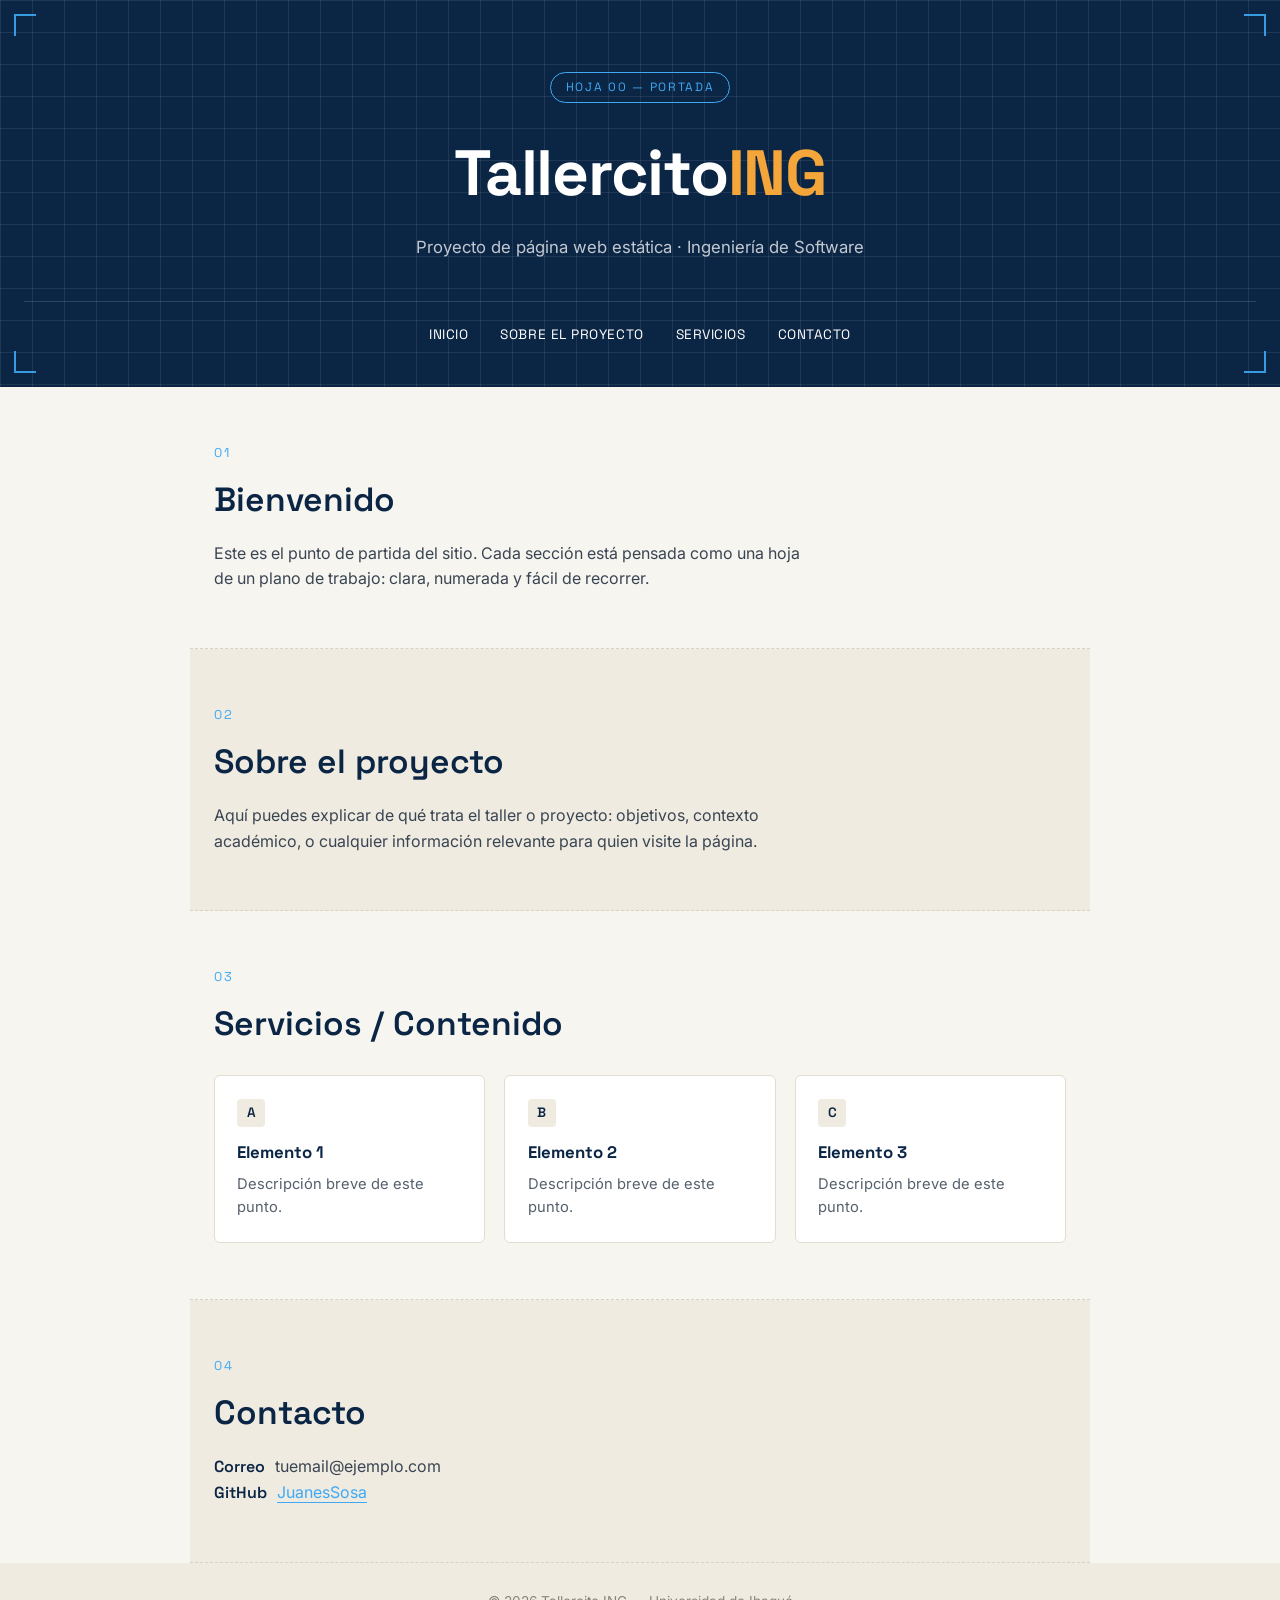
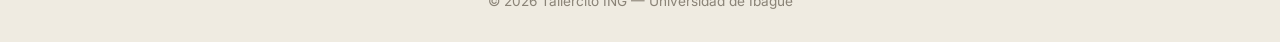
<file: index.html>
<!DOCTYPE html>
<html lang="es">
<head>
  <meta charset="UTF-8">
  <meta name="viewport" content="width=device-width, initial-scale=1.0">
  <title>Tallercito ING</title>
  <link rel="preconnect" href="https://fonts.googleapis.com">
  <link rel="preconnect" href="https://fonts.gstatic.com" crossorigin>
  <link href="https://fonts.googleapis.com/css2?family=Space+Grotesk:wght@400;500;600;700&family=Inter:wght@400;500;600&display=swap" rel="stylesheet">
  <link rel="stylesheet" href="css/styles.css">
</head>
<body>

  <header class="hero">
    <div class="hero__grid"></div>
    <span class="corner corner--tl"></span>
    <span class="corner corner--tr"></span>
    <span class="corner corner--bl"></span>
    <span class="corner corner--br"></span>

    <div class="hero__content">
      <span class="eyebrow">Hoja 00 — Portada</span>
      <h1>Tallercito<span class="accent">ING</span></h1>
      <p class="hero__sub">Proyecto de página web estática · Ingeniería de Software</p>
    </div>

    <nav class="navbar">
      <ul>
        <li><a href="#inicio">Inicio</a></li>
        <li><a href="#sobre">Sobre el proyecto</a></li>
        <li><a href="#servicios">Servicios</a></li>
        <li><a href="#contacto">Contacto</a></li>
      </ul>
    </nav>
  </header>

  <main>
    <section id="inicio" class="sheet">
      <span class="sheet__num">01</span>
      <h2>Bienvenido</h2>
      <p>Este es el punto de partida del sitio. Cada sección está pensada como una hoja de un plano de trabajo: clara, numerada y fácil de recorrer.</p>
    </section>

    <section id="sobre" class="sheet sheet--alt">
      <span class="sheet__num">02</span>
      <h2>Sobre el proyecto</h2>
      <p>Aquí puedes explicar de qué trata el taller o proyecto: objetivos, contexto académico, o cualquier información relevante para quien visite la página.</p>
    </section>

    <section id="servicios" class="sheet">
      <span class="sheet__num">03</span>
      <h2>Servicios / Contenido</h2>
      <div class="cards">
        <div class="card">
          <span class="card__mark">A</span>
          <h3>Elemento 1</h3>
          <p>Descripción breve de este punto.</p>
        </div>
        <div class="card">
          <span class="card__mark">B</span>
          <h3>Elemento 2</h3>
          <p>Descripción breve de este punto.</p>
        </div>
        <div class="card">
          <span class="card__mark">C</span>
          <h3>Elemento 3</h3>
          <p>Descripción breve de este punto.</p>
        </div>
      </div>
    </section>

    <section id="contacto" class="sheet sheet--alt sheet--contact">
      <span class="sheet__num">04</span>
      <h2>Contacto</h2>
      <p><span class="label">Correo</span> tuemail@ejemplo.com</p>
      <p><span class="label">GitHub</span> <a href="https://github.com/JuanesSosa" target="_blank" rel="noopener">JuanesSosa</a></p>
    </section>
  </main>

  <footer>
    <p>&copy; 2026 Tallercito ING — Universidad de Ibagué</p>
  </footer>

  <script src="js/script.js"></script>
</body>
</html>
</file>
<file: css/styles.css>
:root {
  --ink: #16202A;
  --blueprint: #0B2545;
  --blueprint-line: rgba(255, 255, 255, 0.14);
  --paper: #F7F5F0;
  --paper-alt: #EFEBE1;
  --cyan: #3FA9F5;
  --amber: #F4A63A;
  --font-display: 'Space Grotesk', system-ui, sans-serif;
  --font-body: 'Inter', system-ui, sans-serif;
}

* {
  margin: 0;
  padding: 0;
  box-sizing: border-box;
}

body {
  font-family: var(--font-body);
  line-height: 1.6;
  color: var(--ink);
  background: var(--paper);
}

/* ---------- HERO / HEADER ---------- */

.hero {
  position: relative;
  background: var(--blueprint);
  color: #fff;
  padding: 3rem 1.5rem 2.5rem;
  overflow: hidden;
}

.hero__grid {
  position: absolute;
  inset: 0;
  background-image:
    linear-gradient(var(--blueprint-line) 1px, transparent 1px),
    linear-gradient(90deg, var(--blueprint-line) 1px, transparent 1px);
  background-size: 32px 32px;
  opacity: 0.6;
  pointer-events: none;
}

.corner {
  position: absolute;
  width: 22px;
  height: 22px;
  border: 2px solid var(--cyan);
  opacity: 0.9;
}
.corner--tl { top: 14px; left: 14px; border-right: none; border-bottom: none; }
.corner--tr { top: 14px; right: 14px; border-left: none; border-bottom: none; }
.corner--bl { bottom: 14px; left: 14px; border-right: none; border-top: none; }
.corner--br { bottom: 14px; right: 14px; border-left: none; border-top: none; }

.hero__content {
  position: relative;
  max-width: 900px;
  margin: 0 auto;
  text-align: center;
  padding: 1.5rem 0 2.5rem;
}

.eyebrow {
  display: inline-block;
  font-family: var(--font-display);
  font-size: 0.75rem;
  letter-spacing: 0.14em;
  text-transform: uppercase;
  color: var(--cyan);
  border: 1px solid var(--cyan);
  border-radius: 999px;
  padding: 0.3rem 0.9rem;
  margin-bottom: 1.2rem;
}

.hero h1 {
  font-family: var(--font-display);
  font-weight: 700;
  font-size: clamp(2.4rem, 6vw, 4rem);
  letter-spacing: -0.02em;
}

.hero h1 .accent {
  color: var(--amber);
}

.hero__sub {
  margin-top: 0.6rem;
  font-size: 1.05rem;
  color: rgba(255, 255, 255, 0.75);
}

.navbar {
  position: relative;
  border-top: 1px solid var(--blueprint-line);
  padding-top: 1.2rem;
}

.navbar ul {
  list-style: none;
  display: flex;
  justify-content: center;
  gap: 2rem;
  flex-wrap: wrap;
}

.navbar a {
  font-family: var(--font-display);
  font-size: 0.85rem;
  letter-spacing: 0.04em;
  text-transform: uppercase;
  color: #fff;
  text-decoration: none;
  padding-bottom: 0.3rem;
  border-bottom: 2px solid transparent;
  transition: border-color 0.2s ease, color 0.2s ease;
}

.navbar a:hover,
.navbar a:focus-visible {
  border-color: var(--amber);
  color: var(--amber);
}

/* ---------- SECTIONS ("sheets") ---------- */

main {
  max-width: 900px;
  margin: 0 auto;
}

.sheet {
  position: relative;
  padding: 3.5rem 1.5rem;
  scroll-margin-top: 1rem;
  border-bottom: 1px dashed #D8D2C4;
}

.sheet--alt {
  background: var(--paper-alt);
}

.sheet__num {
  display: block;
  font-family: var(--font-display);
  font-size: 0.8rem;
  letter-spacing: 0.12em;
  color: var(--cyan);
  margin-bottom: 0.6rem;
}

.sheet h2 {
  font-family: var(--font-display);
  font-weight: 600;
  font-size: clamp(1.5rem, 3vw, 2.1rem);
  margin-bottom: 0.9rem;
  color: var(--blueprint);
}

.sheet p {
  max-width: 60ch;
  color: #3A4552;
}

.label {
  font-family: var(--font-display);
  font-weight: 600;
  color: var(--blueprint);
  margin-right: 0.4rem;
}

.sheet--contact a {
  color: var(--cyan);
  text-decoration: none;
  border-bottom: 1px solid var(--cyan);
}

.sheet--contact a:hover {
  color: var(--amber);
  border-color: var(--amber);
}

/* ---------- CARDS ---------- */

.cards {
  display: grid;
  grid-template-columns: repeat(auto-fit, minmax(220px, 1fr));
  gap: 1.2rem;
  margin-top: 1.5rem;
}

.card {
  position: relative;
  background: #fff;
  border: 1px solid #E2DDD0;
  border-radius: 6px;
  padding: 1.4rem;
  transition: transform 0.2s ease, box-shadow 0.2s ease;
}

.card:hover {
  transform: translateY(-3px);
  box-shadow: 0 10px 24px rgba(11, 37, 69, 0.1);
}

.card__mark {
  display: inline-flex;
  align-items: center;
  justify-content: center;
  width: 28px;
  height: 28px;
  font-family: var(--font-display);
  font-weight: 600;
  font-size: 0.85rem;
  color: var(--blueprint);
  background: var(--paper-alt);
  border-radius: 4px;
  margin-bottom: 0.8rem;
}

.card h3 {
  font-family: var(--font-display);
  font-size: 1.05rem;
  margin-bottom: 0.4rem;
  color: var(--blueprint);
}

.card p {
  font-size: 0.92rem;
  color: #55606C;
}

/* ---------- FOOTER ---------- */

footer {
  text-align: center;
  padding: 1.8rem;
  color: #8A8377;
  font-size: 0.85rem;
  background: var(--paper-alt);
}

/* ---------- ACCESSIBILITY ---------- */

a:focus-visible,
button:focus-visible {
  outline: 2px solid var(--amber);
  outline-offset: 2px;
}

@media (prefers-reduced-motion: reduce) {
  .card {
    transition: none;
  }
}
</file>
